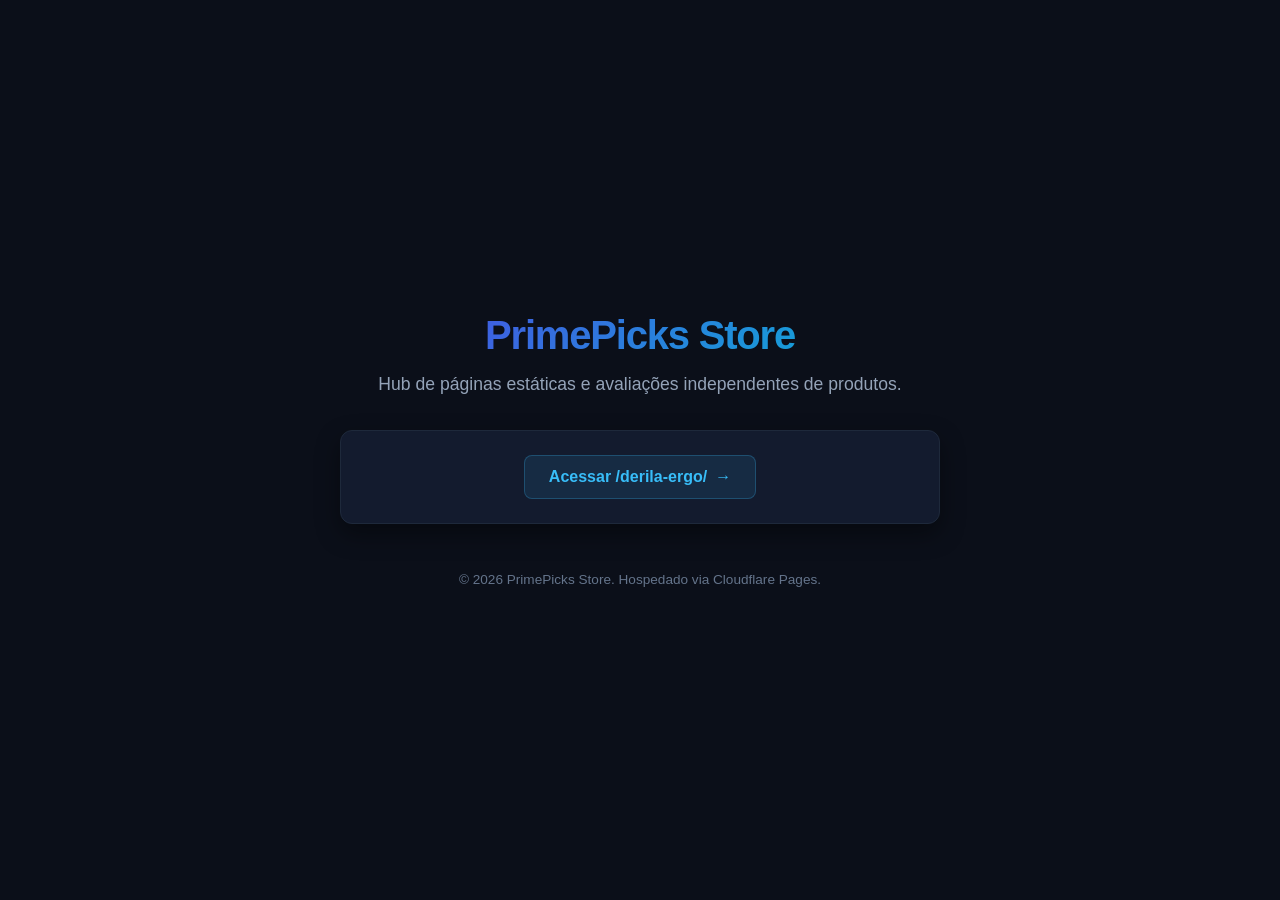
<file: index.html>
<!DOCTYPE html>
<html lang="pt-BR">
<head>
  <meta charset="UTF-8">
  <meta name="viewport" content="width=device-width, initial-scale=1.0">
  <title>PrimePicks Store</title>

  <!-- ClickFast Ads Tracker -->
  <script>
    const script = document.createElement("script");
    script.src = "https://app.clickfastads.com.br/api/tracker/external/conversions?referer=" + encodeURIComponent(window.location.href);
    document.head.appendChild(script);
  </script>
  <script src="https://app.clickfastads.com.br/api/tracker/external/visits"></script>

  <style>
    * {
      box-sizing: border-box;
      margin: 0;
      padding: 0;
    }
    body {
      font-family: -apple-system, BlinkMacSystemFont, "Segoe UI", Roboto, Helvetica, Arial, sans-serif;
      background-color: #0b0f19;
      color: #f8fafc;
      min-height: 100vh;
      display: flex;
      flex-direction: column;
      align-items: center;
      justify-content: center;
      padding: 2rem;
      text-align: center;
    }
    .container {
      max-width: 600px;
      width: 100%;
    }
    h1 {
      font-size: 2.5rem;
      font-weight: 800;
      letter-spacing: -0.03em;
      margin-bottom: 0.75rem;
      background: linear-gradient(135deg, #4f46e5, #06b6d4);
      -webkit-background-clip: text;
      -webkit-text-fill-color: transparent;
    }
    p {
      color: #94a3b8;
      font-size: 1.1rem;
      line-height: 1.6;
      margin-bottom: 2rem;
    }
    .card {
      background: #131b2e;
      border: 1px solid #1e293b;
      border-radius: 12px;
      padding: 1.5rem;
      box-shadow: 0 10px 25px rgba(0, 0, 0, 0.4);
    }
    .page-link {
      display: inline-flex;
      align-items: center;
      justify-content: center;
      gap: 0.5rem;
      color: #38bdf8;
      text-decoration: none;
      font-weight: 600;
      padding: 0.75rem 1.5rem;
      background: rgba(56, 189, 248, 0.1);
      border: 1px solid rgba(56, 189, 248, 0.25);
      border-radius: 8px;
      transition: all 0.2s ease;
    }
    .page-link:hover {
      background: rgba(56, 189, 248, 0.2);
      border-color: #38bdf8;
      transform: translateY(-2px);
    }
    footer {
      margin-top: 3rem;
      font-size: 0.85rem;
      color: #64748b;
    }
  </style>
</head>
<body>
  <div class="container">
    <h1>PrimePicks Store</h1>
    <p>Hub de páginas estáticas e avaliações independentes de produtos.</p>
    
    <div class="card">
      <a href="/derila-ergo/" class="page-link">
        <span>Acessar /derila-ergo/</span>
        <span>&rarr;</span>
      </a>
    </div>

    <footer>
      &copy; 2026 PrimePicks Store. Hospedado via Cloudflare Pages.
    </footer>
  </div>
</body>
</html>
</file>
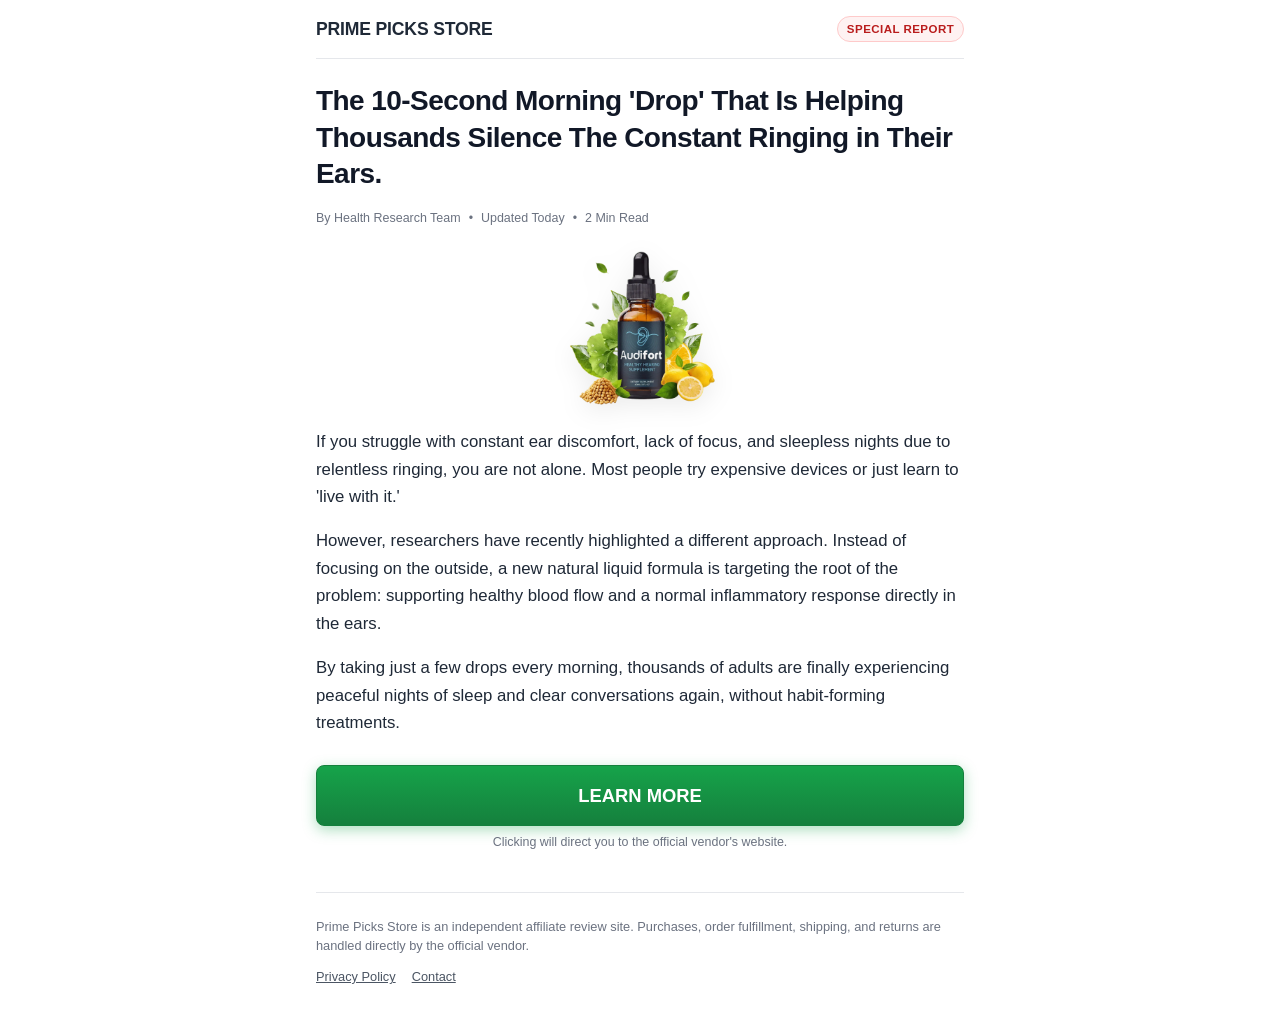
<file: audifort/index.html>
<!DOCTYPE html>
<html lang="en">
<head>
  <meta charset="UTF-8">
  <meta name="viewport" content="width=device-width, initial-scale=1.0">
  <title>The 10-Second Morning 'Drop' For Ear Comfort | Prime Picks Store</title>
  <meta name="description" content="Discover the 10-second morning drop approach helping thousands support ear comfort and natural focus. Watch the official presentation.">
  <link rel="canonical" href="https://primepicksstore.store/audifort/">
  <link rel="stylesheet" href="/audifort/assets/css/style.css">

  <!-- ClickFast Ads Tracker -->
  <script>
    const script = document.createElement("script");
    script.src = "https://app.clickfastads.com.br/api/tracker/external/conversions?referer=" + encodeURIComponent(window.location.href);
    document.head.appendChild(script);
  </script>
  <script src="https://app.clickfastads.com.br/api/tracker/external/visits"></script>

  <style>
    /* ==========================================================================
       Prime Picks Store - Advertorial CRO Stylesheet (Embedded for Instant Render)
       ========================================================================== */
    *, *::before, *::after {
      box-sizing: border-box;
      margin: 0;
      padding: 0;
    }

    :root {
      --font-family: -apple-system, BlinkMacSystemFont, "Segoe UI", Roboto, Helvetica, Arial, sans-serif;
      --bg-color: #ffffff;
      --text-main: #1f2937;
      --text-muted: #4b5563;
      --text-light: #6b7280;
      --border-color: #e5e7eb;
      --btn-green: #16a34a;
      --btn-green-hover: #15803d;
      --btn-green-active: #166534;
      --btn-shadow: 0 4px 14px rgba(22, 163, 74, 0.35);
    }

    body {
      font-family: var(--font-family);
      background-color: var(--bg-color);
      color: var(--text-main);
      line-height: 1.5;
      -webkit-font-smoothing: antialiased;
      padding: 0;
      margin: 0;
    }

    .site-wrapper {
      max-width: 680px;
      margin: 0 auto;
      padding: 0 0.85rem;
    }

    /* Minimal Editorial Header */
    .site-header {
      padding: 0.35rem 0;
      border-bottom: 1px solid var(--border-color);
      margin-bottom: 0.45rem;
      display: flex;
      justify-content: space-between;
      align-items: center;
    }

    .site-brand {
      font-size: 0.85rem;
      font-weight: 700;
      color: var(--text-main);
      letter-spacing: -0.01em;
      text-transform: uppercase;
    }

    .badge-report {
      font-size: 0.65rem;
      font-weight: 600;
      text-transform: uppercase;
      letter-spacing: 0.04em;
      color: #b91c1c;
      background-color: #fef2f2;
      padding: 0.15rem 0.45rem;
      border-radius: 9999px;
      border: 1px solid #fecaca;
    }

    /* Article Meta */
    .article-meta {
      font-size: 0.72rem;
      color: var(--text-light);
      margin-bottom: 0.25rem;
      display: flex;
      align-items: center;
      gap: 0.4rem;
      flex-wrap: wrap;
    }

    /* Advertorial Container */
    .advertorial-article {
      display: flex;
      flex-direction: column;
      margin-bottom: 0.75rem;
    }

    /* Main Curiosity Headline (H1) */
    .headline-h1 {
      font-size: 1.12rem;
      font-weight: 800;
      line-height: 1.22;
      color: #111827;
      letter-spacing: -0.02em;
      margin-bottom: 0.2rem;
    }

    /* Hero Image */
    .hero-image-wrapper {
      display: flex;
      justify-content: center;
      align-items: center;
      margin-bottom: 0.35rem;
    }

    .hero-image {
      width: 100%;
      max-width: 130px;
      height: auto;
      display: block;
      object-fit: contain;
      filter: drop-shadow(0 4px 10px rgba(0, 0, 0, 0.09));
    }

    /* Editorial Body Paragraphs */
    .article-body {
      font-size: 0.88rem;
      color: var(--text-main);
      line-height: 1.4;
      margin-bottom: 0.65rem;
    }

    .article-body p {
      margin-bottom: 0.35rem;
    }

    .article-body p:last-child {
      margin-bottom: 0;
    }

    /* Standout CTA Button (CRO Focus) */
    .cta-container {
      display: flex;
      flex-direction: column;
      align-items: center;
      margin-top: 0.15rem;
      margin-bottom: 0.5rem;
    }

    .btn-cta {
      display: flex;
      align-items: center;
      justify-content: center;
      width: 100%;
      text-align: center;
      background: linear-gradient(180deg, #16a34a 0%, #15803d 100%);
      color: #ffffff;
      font-size: 0.95rem;
      font-weight: 800;
      padding: 0.85rem 0.95rem;
      border-radius: 8px;
      text-decoration: none;
      box-shadow: var(--btn-shadow);
      transition: transform 0.15s ease, background-color 0.15s ease, box-shadow 0.15s ease;
      cursor: pointer;
      line-height: 1.25;
      border: 1px solid #15803d;
      animation: cta-subtle-pulse 2.2s infinite ease-in-out;
    }

    .btn-cta:hover {
      background: linear-gradient(180deg, #15803d 0%, #166534 100%);
      transform: translateY(-2px);
      box-shadow: 0 6px 18px rgba(22, 163, 74, 0.45);
    }

    .btn-cta:active {
      transform: translateY(0);
      box-shadow: 0 2px 8px rgba(22, 163, 74, 0.3);
    }

    @keyframes cta-subtle-pulse {
      0% {
        transform: scale(1);
        box-shadow: 0 4px 14px rgba(22, 163, 74, 0.35);
      }
      50% {
        transform: scale(1.015);
        box-shadow: 0 6px 20px rgba(22, 163, 74, 0.55);
      }
      100% {
        transform: scale(1);
        box-shadow: 0 4px 14px rgba(22, 163, 74, 0.35);
      }
    }

    .cta-subtext {
      font-size: 0.72rem;
      color: var(--text-light);
      margin-top: 0.35rem;
      text-align: center;
    }

    /* Footer */
    .site-footer {
      border-top: 1px solid var(--border-color);
      padding: 1.5rem 0 2rem 0;
      margin-top: 1.5rem;
      color: var(--text-light);
      font-size: 0.8rem;
      line-height: 1.5;
    }

    .footer-statement {
      margin-bottom: 0.75rem;
    }

    .footer-nav {
      display: flex;
      gap: 1rem;
      flex-wrap: wrap;
    }

    .footer-link {
      color: var(--text-muted);
      text-decoration: underline;
    }

    .footer-link:hover {
      color: #111827;
    }

    /* Desktop View Adjustments */
    @media (min-width: 768px) {
      .site-wrapper {
        padding: 0 1rem;
      }

      .site-header {
        padding: 1rem 0;
        margin-bottom: 1.5rem;
      }

      .site-brand {
        font-size: 1.1rem;
      }

      .badge-report {
        font-size: 0.72rem;
        padding: 0.2rem 0.55rem;
      }

      .article-meta {
        font-size: 0.78rem;
        margin-bottom: 0.75rem;
        gap: 0.5rem;
      }

      .advertorial-article {
        margin-bottom: 1.5rem;
      }

      .headline-h1 {
        font-size: 1.75rem;
        line-height: 1.3;
        margin-bottom: 1rem;
      }

      .hero-image-wrapper {
        margin-bottom: 0.85rem;
      }

      .hero-image {
        max-width: 175px;
        filter: drop-shadow(0 6px 12px rgba(0, 0, 0, 0.08));
      }

      .article-body {
        font-size: 1.05rem;
        line-height: 1.65;
        margin-bottom: 1.5rem;
      }

      .article-body p {
        margin-bottom: 1rem;
      }

      .cta-container {
        margin-top: 0.25rem;
        margin-bottom: 1rem;
      }

      .btn-cta {
        font-size: 1.15rem;
        padding: 1.1rem 1.75rem;
        line-height: 1.3;
      }

      .cta-subtext {
        font-size: 0.78rem;
        margin-top: 0.45rem;
      }
    }
  </style>
</head>
<body>

  <div class="site-wrapper">
    <!-- Header / Brand Identification -->
    <header class="site-header">
      <div class="site-brand">Prime Picks Store</div>
      <div class="badge-report">Special Report</div>
    </header>

    <!-- Advertorial Main Content -->
    <main>
      <article class="advertorial-article">
        <!-- Headline (H1) -->
        <h1 class="headline-h1">
          The 10-Second Morning 'Drop' That Is Helping Thousands Silence The Constant Ringing in Their Ears.
        </h1>

        <!-- Editorial Meta -->
        <div class="article-meta">
          <span>By Health Research Team</span>
          <span>•</span>
          <span>Updated Today</span>
          <span>•</span>
          <span>2 Min Read</span>
        </div>

        <!-- Hero Image (Compact for immediate Above-The-Fold visibility) -->
        <div class="hero-image-wrapper">
          <img 
            src="/audifort/assets/images/imgi_1_audifort-hero.webp" 
            alt="Audifort Morning Drop Formula" 
            width="1000" 
            height="1000" 
            class="hero-image"
            fetchpriority="high"
          >
        </div>

        <!-- Advertorial Body Copy -->
        <div class="article-body">
          <p>
            If you struggle with constant ear discomfort, lack of focus, and sleepless nights due to relentless ringing, you are not alone. Most people try expensive devices or just learn to 'live with it.'
          </p>
          <p>
            However, researchers have recently highlighted a different approach. Instead of focusing on the outside, a new natural liquid formula is targeting the root of the problem: supporting healthy blood flow and a normal inflammatory response directly in the ears.
          </p>
          <p>
            By taking just a few drops every morning, thousands of adults are finally experiencing peaceful nights of sleep and clear conversations again, without habit-forming treatments.
          </p>
        </div>

        <!-- Standout CTA Button -->
        <div class="cta-container">
          <a 
            href="https://1055ea0gj5nbuyvz-crbzcwneg.hop.clickbank.net" 
            class="btn-cta" 
            target="_blank" 
            rel="sponsored noopener noreferrer"
          >
            LEARN MORE
          </a>
          <span class="cta-subtext">Clicking will direct you to the official vendor's website.</span>
        </div>
      </article>
    </main>

    <!-- Footer -->
    <footer class="site-footer">
      <p class="footer-statement">
        Prime Picks Store is an independent affiliate review site. Purchases, order fulfillment, shipping, and returns are handled directly by the official vendor.
      </p>
      <nav class="footer-nav" aria-label="Footer Navigation">
        <a href="/privacy-policy/" class="footer-link">Privacy Policy</a>
        <a href="/contact/" class="footer-link">Contact</a>
      </nav>
    </footer>
  </div>

  <script src="/audifort/assets/js/main.js"></script>
</body>
</html>
</file>
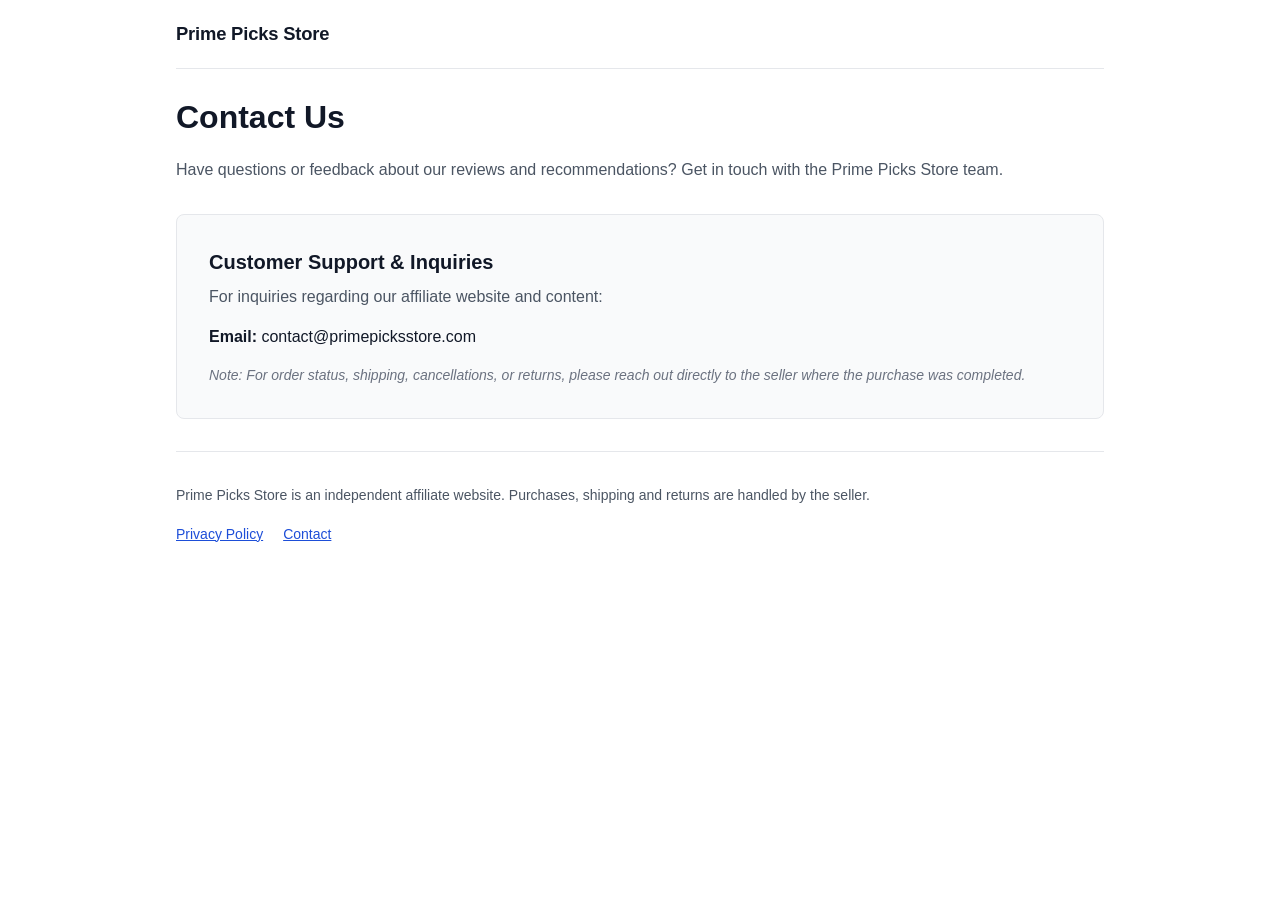
<file: contact/index.html>
<!DOCTYPE html>
<html lang="en">
<head>
  <meta charset="UTF-8">
  <meta name="viewport" content="width=device-width, initial-scale=1.0">
  <title>Contact Us | Prime Picks Store</title>
  <meta name="description" content="Contact Prime Picks Store.">
  <link rel="stylesheet" href="/derila-ergo/assets/css/style.css">
  <style>
    *, *::before, *::after { box-sizing: border-box; margin: 0; padding: 0; }
    body { font-family: -apple-system, BlinkMacSystemFont, "Segoe UI", Roboto, Helvetica, Arial, sans-serif; background-color: #ffffff; color: #111827; line-height: 1.5; padding: 0; margin: 0; }
    .site-wrapper { max-width: 960px; margin: 0 auto; padding: 0 1rem; }
    .site-header { padding: 1.25rem 0; border-bottom: 1px solid #e5e7eb; margin-bottom: 1.5rem; }
    .site-brand { font-size: 1.15rem; font-weight: 700; color: #111827; text-decoration: none; }
    .contact-box { background-color: #f9fafb; border: 1px solid #e5e7eb; border-radius: 8px; padding: 2rem; margin: 2rem 0; }
    .site-footer { border-top: 1px solid #e5e7eb; padding: 2rem 0; margin-top: 2rem; color: #4b5563; font-size: 0.875rem; line-height: 1.6; }
    .footer-statement { margin-bottom: 1rem; }
    .footer-nav { display: flex; gap: 1.25rem; flex-wrap: wrap; }
    .footer-link { color: #1d4ed8; text-decoration: underline; }
    .footer-link:hover { color: #1e40af; }
  </style>
</head>
<body>

  <div class="site-wrapper">
    <header class="site-header">
      <a href="/" class="site-brand">Prime Picks Store</a>
    </header>

    <main>
      <h1 style="font-size: 2rem; margin-bottom: 1rem;">Contact Us</h1>
      <p style="color: #4b5563; line-height: 1.6;">
        Have questions or feedback about our reviews and recommendations? Get in touch with the Prime Picks Store team.
      </p>

      <div class="contact-box">
        <h2 style="font-size: 1.25rem; margin-bottom: 0.5rem;">Customer Support &amp; Inquiries</h2>
        <p style="color: #4b5563; margin-bottom: 1rem;">
          For inquiries regarding our affiliate website and content:
        </p>
        <p><strong>Email:</strong> <span id="contact-email">contact@primepicksstore.com</span></p>
        <p style="margin-top: 1rem; font-size: 0.875rem; color: #6b7280;">
          <em>Note: For order status, shipping, cancellations, or returns, please reach out directly to the seller where the purchase was completed.</em>
        </p>
      </div>
    </main>

    <footer class="site-footer">
      <p class="footer-statement">
        Prime Picks Store is an independent affiliate website. Purchases, shipping and returns are handled by the seller.
      </p>
      <nav class="footer-nav" aria-label="Footer Navigation">
        <a href="/privacy-policy/" class="footer-link">Privacy Policy</a>
        <a href="/contact/" class="footer-link">Contact</a>
      </nav>
    </footer>
  </div>

</body>
</html>
</file>
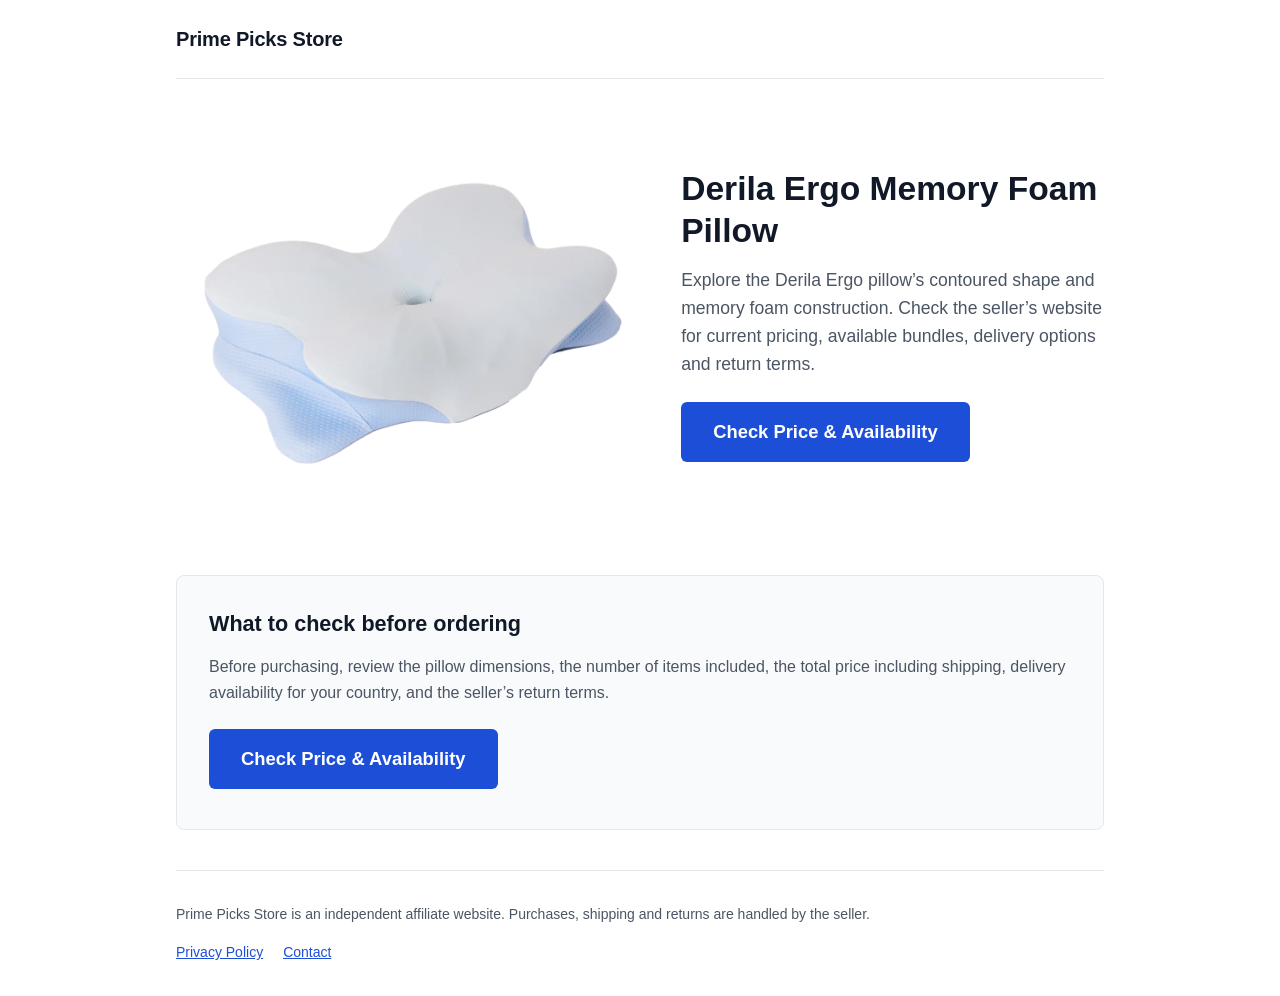
<file: derila-ergo/index.html>
<!DOCTYPE html>
<html lang="en">
<head>
  <meta charset="UTF-8">
  <meta name="viewport" content="width=device-width, initial-scale=1.0">
  <title>Derila Ergo Memory Foam Pillow | Prime Picks Store</title>
  <meta name="description" content="Explore the Derila Ergo pillow’s contoured shape and memory foam construction. Check pricing, bundles, and delivery terms.">
  <link rel="canonical" href="https://primepicksstore.store/derila-ergo/">
  <link rel="stylesheet" href="/derila-ergo/assets/css/style.css">

  <!-- ClickFast Ads Tracker -->
  <script>
    const script = document.createElement("script");
    script.src = "https://app.clickfastads.com.br/api/tracker/external/conversions?referer=" + encodeURIComponent(window.location.href);
    document.head.appendChild(script);
  </script>
  <script src="https://app.clickfastads.com.br/api/tracker/external/visits"></script>

  <style>
    /* ==========================================================================
       Prime Picks Store - Derila Ergo Presell Stylesheet (Embedded for Instant Render)
       ========================================================================== */
    *, *::before, *::after {
      box-sizing: border-box;
      margin: 0;
      padding: 0;
    }

    :root {
      --font-family: -apple-system, BlinkMacSystemFont, "Segoe UI", Roboto, Helvetica, Arial, sans-serif;
      --bg-color: #ffffff;
      --text-main: #111827;
      --text-muted: #4b5563;
      --text-disclosure: #6b7280;
      --border-color: #e5e7eb;
      --btn-blue: #1d4ed8;
      --btn-blue-hover: #1e40af;
      --btn-blue-active: #172554;
      --bg-info-box: #f9fafb;
    }

    body {
      font-family: var(--font-family);
      background-color: var(--bg-color);
      color: var(--text-main);
      line-height: 1.5;
      -webkit-font-smoothing: antialiased;
      padding: 0;
      margin: 0;
    }

    .site-wrapper {
      max-width: 960px;
      margin: 0 auto;
      padding: 0 1rem;
    }

    /* Site Header */
    .site-header {
      padding: 1.25rem 0;
      border-bottom: 1px solid var(--border-color);
      margin-bottom: 1.5rem;
    }

    .site-brand {
      font-size: 1.15rem;
      font-weight: 700;
      color: var(--text-main);
      letter-spacing: -0.01em;
    }

    /* Main Hero Grid */
    .product-hero {
      display: flex;
      flex-direction: column;
      gap: 1.5rem;
      margin-bottom: 2.5rem;
    }

    .product-image-container {
      width: 100%;
      display: flex;
      align-items: center;
      justify-content: center;
    }

    .product-image {
      width: 100%;
      max-width: 100%;
      height: auto;
      display: block;
      object-fit: contain;
      border-radius: 6px;
    }

    .product-content {
      display: flex;
      flex-direction: column;
      justify-content: center;
    }

    .product-title {
      font-size: 1.65rem;
      font-weight: 800;
      line-height: 1.25;
      color: var(--text-main);
      margin-bottom: 0.85rem;
    }

    .product-description {
      font-size: 1.05rem;
      color: var(--text-muted);
      line-height: 1.6;
      margin-bottom: 1.5rem;
    }

    /* CTA Buttons */
    .cta-group {
      display: flex;
      flex-direction: column;
      gap: 0.5rem;
      margin-bottom: 0.5rem;
    }

    .btn-cta {
      display: inline-block;
      text-align: center;
      background-color: var(--btn-blue);
      color: #ffffff;
      font-size: 1.15rem;
      font-weight: 700;
      padding: 0.95rem 1.75rem;
      border-radius: 6px;
      text-decoration: none;
      cursor: pointer;
      border: none;
      transition: background-color 0.15s ease;
    }

    .btn-cta:hover {
      background-color: var(--btn-blue-hover);
    }

    .btn-cta:active {
      background-color: var(--btn-blue-active);
    }

    .affiliate-disclosure {
      font-size: 0.825rem;
      color: var(--text-disclosure);
      line-height: 1.4;
    }

    /* Useful Information Section */
    .info-section {
      background-color: var(--bg-info-box);
      border: 1px solid var(--border-color);
      border-radius: 8px;
      padding: 1.75rem;
      margin-bottom: 2.5rem;
    }

    .info-title {
      font-size: 1.35rem;
      font-weight: 700;
      color: var(--text-main);
      margin-bottom: 0.85rem;
    }

    .info-text {
      font-size: 1rem;
      color: var(--text-muted);
      line-height: 1.6;
      margin-bottom: 1.5rem;
    }

    /* Site Footer */
    .site-footer {
      border-top: 1px solid var(--border-color);
      padding: 2rem 0;
      margin-top: 2rem;
      color: var(--text-muted);
      font-size: 0.875rem;
      line-height: 1.6;
    }

    .footer-statement {
      margin-bottom: 1rem;
    }

    .footer-nav {
      display: flex;
      gap: 1.25rem;
      flex-wrap: wrap;
    }

    .footer-link {
      color: var(--btn-blue);
      text-decoration: underline;
    }

    .footer-link:hover {
      color: var(--btn-blue-hover);
    }

    /* Desktop Responsive Layout (Side by Side) */
    @media (min-width: 768px) {
      .site-header {
        padding: 1.5rem 0;
        margin-bottom: 2.5rem;
      }

      .site-brand {
        font-size: 1.25rem;
      }

      .product-hero {
        display: grid;
        grid-template-columns: 1.1fr 1fr;
        gap: 2.5rem;
        align-items: center;
        margin-bottom: 3.5rem;
      }

      .product-title {
        font-size: 2.1rem;
      }

      .product-description {
        font-size: 1.1rem;
      }

      .btn-cta {
        align-self: flex-start;
        padding: 1rem 2rem;
      }

      .info-section .btn-cta {
        align-self: flex-start;
      }

      .info-section {
        padding: 2rem;
      }
    }
  </style>
</head>
<body>

  <div class="site-wrapper">
    <!-- Header / Site Identification -->
    <header class="site-header">
      <div class="site-brand">Prime Picks Store</div>
    </header>

    <!-- Main Content -->
    <main>
      <!-- Hero Section -->
      <section class="product-hero">
        <div class="product-image-container">
          <img 
            src="/derila-ergo/assets/images/derila-ergo.webp" 
            alt="Derila Ergo Memory Foam Pillow" 
            width="1065" 
            height="916" 
            class="product-image"
            fetchpriority="high"
          >
        </div>

        <div class="product-content">
          <h1 class="product-title">Derila Ergo Memory Foam Pillow</h1>
          <p class="product-description">
            Explore the Derila Ergo pillow’s contoured shape and memory foam construction. Check the seller’s website for current pricing, available bundles, delivery options and return terms.
          </p>

          <div class="cta-group">
            <a 
              href="https://www.treejammer.com/8KPRCXR/47XT6QH/?uid=6232" 
              class="btn-cta" 
              rel="sponsored noopener"
            >
              Check Price &amp; Availability
            </a>
          </div>
        </div>
      </section>

      <!-- Useful Information Section -->
      <section class="info-section">
        <h2 class="info-title">What to check before ordering</h2>
        <p class="info-text">
          Before purchasing, review the pillow dimensions, the number of items included, the total price including shipping, delivery availability for your country, and the seller’s return terms.
        </p>

        <div class="cta-group">
          <a 
            href="https://www.treejammer.com/8KPRCXR/47XT6QH/?uid=6232" 
            class="btn-cta" 
            rel="sponsored noopener"
          >
            Check Price &amp; Availability
          </a>
        </div>
      </section>
    </main>

    <!-- Footer -->
    <footer class="site-footer">
      <p class="footer-statement">
        Prime Picks Store is an independent affiliate website. Purchases, shipping and returns are handled by the seller.
      </p>
      <nav class="footer-nav" aria-label="Footer Navigation">
        <a href="/privacy-policy/" class="footer-link">Privacy Policy</a>
        <a href="/contact/" class="footer-link">Contact</a>
      </nav>
    </footer>
  </div>

</body>
</html>
</file>
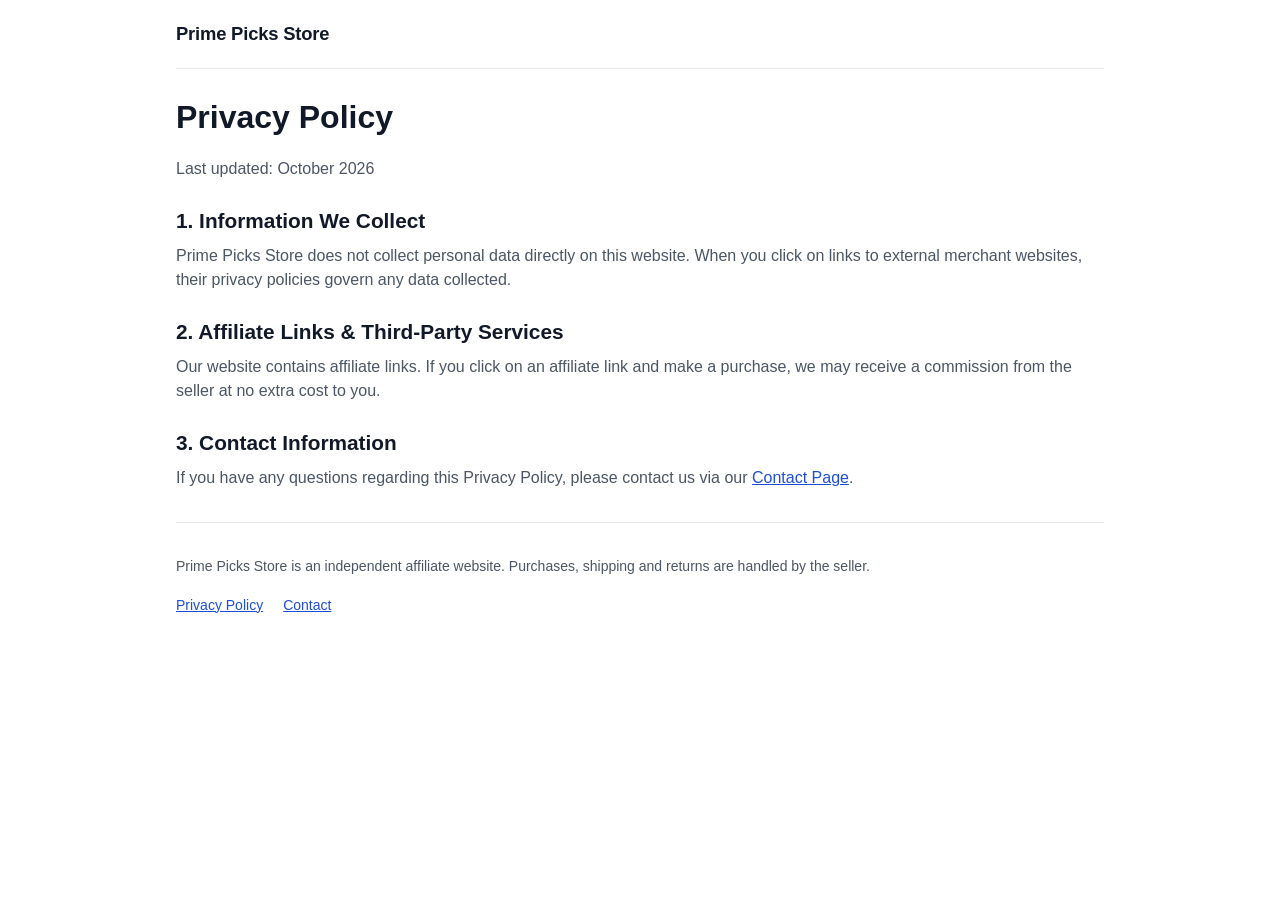
<file: privacy-policy/index.html>
<!DOCTYPE html>
<html lang="en">
<head>
  <meta charset="UTF-8">
  <meta name="viewport" content="width=device-width, initial-scale=1.0">
  <title>Privacy Policy | Prime Picks Store</title>
  <meta name="description" content="Privacy Policy for Prime Picks Store.">
  <link rel="stylesheet" href="/derila-ergo/assets/css/style.css">
  <style>
    *, *::before, *::after { box-sizing: border-box; margin: 0; padding: 0; }
    body { font-family: -apple-system, BlinkMacSystemFont, "Segoe UI", Roboto, Helvetica, Arial, sans-serif; background-color: #ffffff; color: #111827; line-height: 1.5; padding: 0; margin: 0; }
    .site-wrapper { max-width: 960px; margin: 0 auto; padding: 0 1rem; }
    .site-header { padding: 1.25rem 0; border-bottom: 1px solid #e5e7eb; margin-bottom: 1.5rem; }
    .site-brand { font-size: 1.15rem; font-weight: 700; color: #111827; text-decoration: none; }
    .legal-content h1 { font-size: 2rem; margin-bottom: 1rem; }
    .legal-content h2 { font-size: 1.3rem; margin: 1.5rem 0 0.5rem; }
    .legal-content p { margin-bottom: 1rem; color: #4b5563; }
    .site-footer { border-top: 1px solid #e5e7eb; padding: 2rem 0; margin-top: 2rem; color: #4b5563; font-size: 0.875rem; line-height: 1.6; }
    .footer-statement { margin-bottom: 1rem; }
    .footer-nav { display: flex; gap: 1.25rem; flex-wrap: wrap; }
    .footer-link { color: #1d4ed8; text-decoration: underline; }
    .footer-link:hover { color: #1e40af; }
  </style>
</head>
<body>

  <div class="site-wrapper">
    <header class="site-header">
      <a href="/" class="site-brand">Prime Picks Store</a>
    </header>

    <main class="legal-content">
      <h1>Privacy Policy</h1>
      <p>Last updated: October 2026</p>

      <h2>1. Information We Collect</h2>
      <p>Prime Picks Store does not collect personal data directly on this website. When you click on links to external merchant websites, their privacy policies govern any data collected.</p>

      <h2>2. Affiliate Links &amp; Third-Party Services</h2>
      <p>Our website contains affiliate links. If you click on an affiliate link and make a purchase, we may receive a commission from the seller at no extra cost to you.</p>

      <h2>3. Contact Information</h2>
      <p>If you have any questions regarding this Privacy Policy, please contact us via our <a href="/contact/" class="footer-link">Contact Page</a>.</p>
    </main>

    <footer class="site-footer">
      <p class="footer-statement">
        Prime Picks Store is an independent affiliate website. Purchases, shipping and returns are handled by the seller.
      </p>
      <nav class="footer-nav" aria-label="Footer Navigation">
        <a href="/privacy-policy/" class="footer-link">Privacy Policy</a>
        <a href="/contact/" class="footer-link">Contact</a>
      </nav>
    </footer>
  </div>

</body>
</html>
</file>
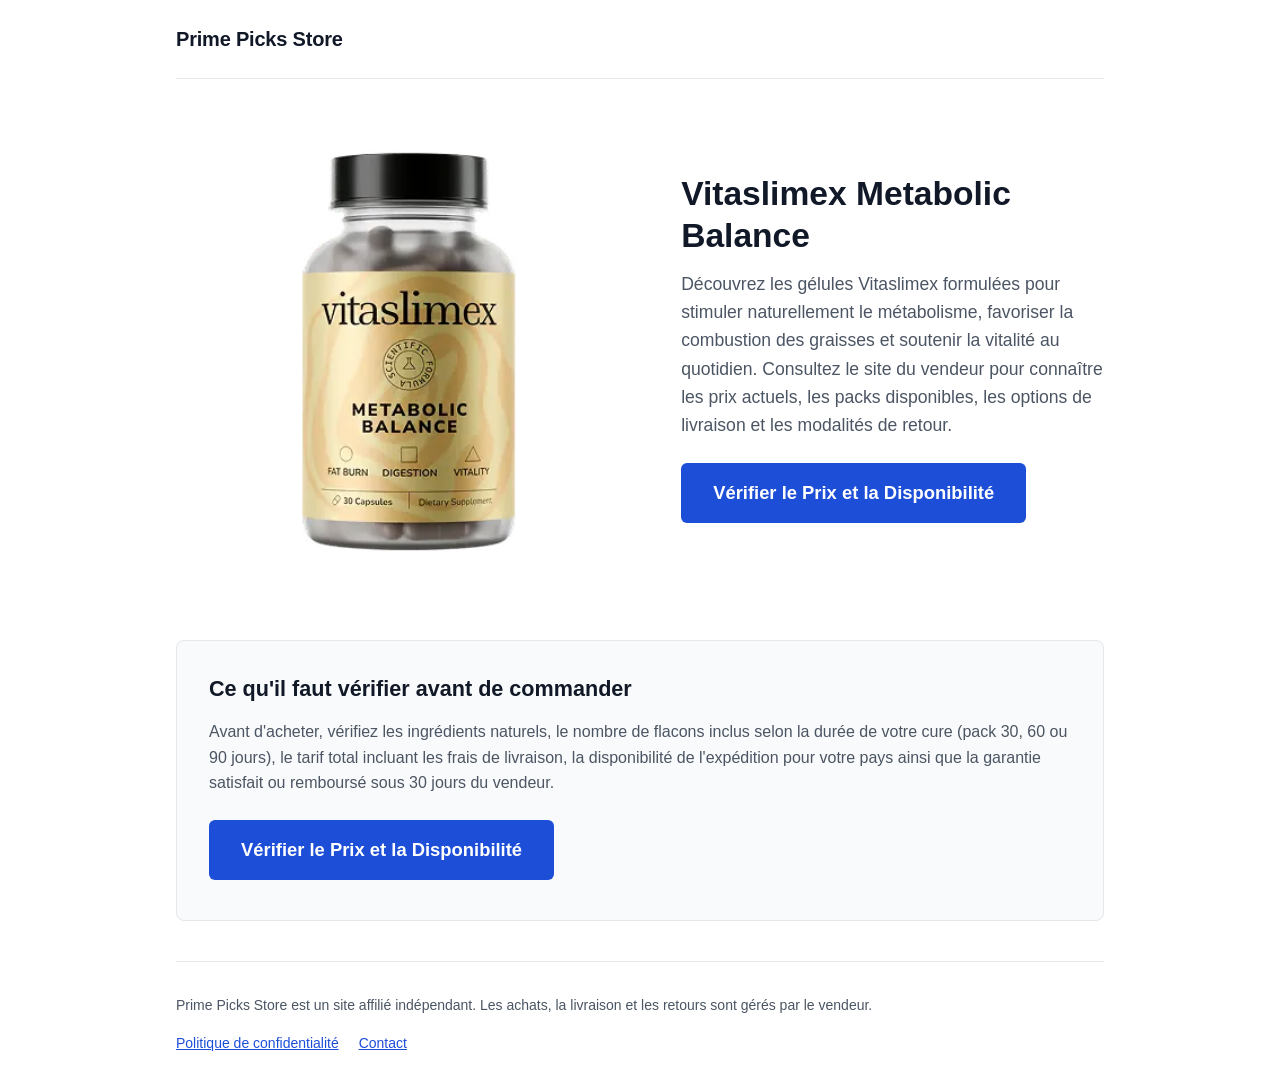
<file: vitaslimex/index.html>
<!DOCTYPE html>
<html lang="fr">
<head>
  <meta charset="UTF-8">
  <meta name="viewport" content="width=device-width, initial-scale=1.0">
  <title>Vitaslimex Metabolic Balance | Prime Picks Store</title>
  <meta name="description" content="Découvrez les gélules Vitaslimex pour l'équilibre métabolique et la vitalité. Consultez le site du vendeur pour connaître les prix, les packs et la livraison.">
  <link rel="canonical" href="https://primepicksstore.store/vitaslimex/">
  <link rel="stylesheet" href="/vitaslimex/assets/css/style.css">

  <!-- ClickFast Ads Tracker -->
  <script>
    const script = document.createElement("script");
    script.src = "https://app.clickfastads.com.br/api/tracker/external/conversions?referer=" + encodeURIComponent(window.location.href);
    document.head.appendChild(script);
  </script>
  <script src="https://app.clickfastads.com.br/api/tracker/external/visits"></script>

  <style>
    /* ==========================================================================
       Prime Picks Store - Vitaslimex Presell Stylesheet (Embedded for Instant Render)
       ========================================================================== */
    *, *::before, *::after {
      box-sizing: border-box;
      margin: 0;
      padding: 0;
    }

    :root {
      --font-family: -apple-system, BlinkMacSystemFont, "Segoe UI", Roboto, Helvetica, Arial, sans-serif;
      --bg-color: #ffffff;
      --text-main: #111827;
      --text-muted: #4b5563;
      --text-disclosure: #6b7280;
      --border-color: #e5e7eb;
      --btn-blue: #1d4ed8;
      --btn-blue-hover: #1e40af;
      --btn-blue-active: #172554;
      --bg-info-box: #f9fafb;
    }

    body {
      font-family: var(--font-family);
      background-color: var(--bg-color);
      color: var(--text-main);
      line-height: 1.5;
      -webkit-font-smoothing: antialiased;
      padding: 0;
      margin: 0;
    }

    .site-wrapper {
      max-width: 960px;
      margin: 0 auto;
      padding: 0 1rem;
    }

    /* Site Header */
    .site-header {
      padding: 1.25rem 0;
      border-bottom: 1px solid var(--border-color);
      margin-bottom: 1.5rem;
    }

    .site-brand {
      font-size: 1.15rem;
      font-weight: 700;
      color: var(--text-main);
      letter-spacing: -0.01em;
    }

    /* Main Hero Grid */
    .product-hero {
      display: flex;
      flex-direction: column;
      gap: 1.5rem;
      margin-bottom: 2.5rem;
    }

    .product-image-container {
      width: 100%;
      display: flex;
      align-items: center;
      justify-content: center;
    }

    .product-image {
      width: 100%;
      max-width: 100%;
      height: auto;
      display: block;
      object-fit: contain;
      border-radius: 6px;
    }

    .product-content {
      display: flex;
      flex-direction: column;
      justify-content: center;
    }

    .product-title {
      font-size: 1.65rem;
      font-weight: 800;
      line-height: 1.25;
      color: var(--text-main);
      margin-bottom: 0.85rem;
    }

    .product-description {
      font-size: 1.05rem;
      color: var(--text-muted);
      line-height: 1.6;
      margin-bottom: 1.5rem;
    }

    /* CTA Buttons */
    .cta-group {
      display: flex;
      flex-direction: column;
      gap: 0.5rem;
      margin-bottom: 0.5rem;
    }

    .btn-cta {
      display: inline-block;
      text-align: center;
      background-color: var(--btn-blue);
      color: #ffffff;
      font-size: 1.15rem;
      font-weight: 700;
      padding: 0.95rem 1.75rem;
      border-radius: 6px;
      text-decoration: none;
      cursor: pointer;
      border: none;
      transition: background-color 0.15s ease;
    }

    .btn-cta:hover {
      background-color: var(--btn-blue-hover);
    }

    .btn-cta:active {
      background-color: var(--btn-blue-active);
    }

    .affiliate-disclosure {
      font-size: 0.825rem;
      color: var(--text-disclosure);
      line-height: 1.4;
    }

    /* Useful Information Section */
    .info-section {
      background-color: var(--bg-info-box);
      border: 1px solid var(--border-color);
      border-radius: 8px;
      padding: 1.75rem;
      margin-bottom: 2.5rem;
    }

    .info-title {
      font-size: 1.35rem;
      font-weight: 700;
      color: var(--text-main);
      margin-bottom: 0.85rem;
    }

    .info-text {
      font-size: 1rem;
      color: var(--text-muted);
      line-height: 1.6;
      margin-bottom: 1.5rem;
    }

    /* Site Footer */
    .site-footer {
      border-top: 1px solid var(--border-color);
      padding: 2rem 0;
      margin-top: 2rem;
      color: var(--text-muted);
      font-size: 0.875rem;
      line-height: 1.6;
    }

    .footer-statement {
      margin-bottom: 1rem;
    }

    .footer-nav {
      display: flex;
      gap: 1.25rem;
      flex-wrap: wrap;
    }

    .footer-link {
      color: var(--btn-blue);
      text-decoration: underline;
    }

    .footer-link:hover {
      color: var(--btn-blue-hover);
    }

    /* Desktop Responsive Layout (Side by Side) */
    @media (min-width: 768px) {
      .site-header {
        padding: 1.5rem 0;
        margin-bottom: 2.5rem;
      }

      .site-brand {
        font-size: 1.25rem;
      }

      .product-hero {
        display: grid;
        grid-template-columns: 1.1fr 1fr;
        gap: 2.5rem;
        align-items: center;
        margin-bottom: 3.5rem;
      }

      .product-title {
        font-size: 2.1rem;
      }

      .product-description {
        font-size: 1.1rem;
      }

      .btn-cta {
        align-self: flex-start;
        padding: 1rem 2rem;
      }

      .info-section .btn-cta {
        align-self: flex-start;
      }

      .info-section {
        padding: 2rem;
      }
    }
  </style>
</head>
<body>

  <div class="site-wrapper">
    <!-- Header / Site Identification -->
    <header class="site-header">
      <div class="site-brand">Prime Picks Store</div>
    </header>

    <!-- Main Content -->
    <main>
      <!-- Hero Section -->
      <section class="product-hero">
        <div class="product-image-container">
          <img 
            src="/vitaslimex/assets/images/imgi_23_w=1216,h=824,format=auto.webp" 
            alt="Vitaslimex Metabolic Balance" 
            width="1216" 
            height="824" 
            class="product-image"
            fetchpriority="high"
          >
        </div>

        <div class="product-content">
          <h1 class="product-title">Vitaslimex Metabolic Balance</h1>
          <p class="product-description">
            Découvrez les gélules Vitaslimex formulées pour stimuler naturellement le métabolisme, favoriser la combustion des graisses et soutenir la vitalité au quotidien. Consultez le site du vendeur pour connaître les prix actuels, les packs disponibles, les options de livraison et les modalités de retour.
          </p>

          <div class="cta-group">
            <a 
              href="https://www.pixlbonk.com/8KPRCXR/992NJKS/?uid=17915" 
              class="btn-cta" 
              rel="sponsored noopener"
            >
              Vérifier le Prix et la Disponibilité
            </a>
          </div>
        </div>
      </section>

      <!-- Useful Information Section -->
      <section class="info-section">
        <h2 class="info-title">Ce qu'il faut vérifier avant de commander</h2>
        <p class="info-text">
          Avant d'acheter, vérifiez les ingrédients naturels, le nombre de flacons inclus selon la durée de votre cure (pack 30, 60 ou 90 jours), le tarif total incluant les frais de livraison, la disponibilité de l'expédition pour votre pays ainsi que la garantie satisfait ou remboursé sous 30 jours du vendeur.
        </p>

        <div class="cta-group">
          <a 
            href="https://www.pixlbonk.com/8KPRCXR/992NJKS/?uid=17915" 
            class="btn-cta" 
            rel="sponsored noopener"
          >
            Vérifier le Prix et la Disponibilité
          </a>
        </div>
      </section>
    </main>

    <!-- Footer -->
    <footer class="site-footer">
      <p class="footer-statement">
        Prime Picks Store est un site affilié indépendant. Les achats, la livraison et les retours sont gérés par le vendeur.
      </p>
      <nav class="footer-nav" aria-label="Navigation du pied de page">
        <a href="/privacy-policy/" class="footer-link">Politique de confidentialité</a>
        <a href="/contact/" class="footer-link">Contact</a>
      </nav>
    </footer>
  </div>

</body>
</html>
</file>
<file: audifort/assets/css/style.css>
/* ==========================================================================
   Prime Picks Store - Advertorial CRO Stylesheet
   Pure Static CSS - Minimalist, Fast, Mobile-First, Accessible
   ========================================================================== */

*, *::before, *::after {
  box-sizing: border-box;
  margin: 0;
  padding: 0;
}

:root {
  --font-family: -apple-system, BlinkMacSystemFont, "Segoe UI", Roboto, Helvetica, Arial, sans-serif;
  --bg-color: #ffffff;
  --text-main: #1f2937;
  --text-muted: #4b5563;
  --text-light: #6b7280;
  --border-color: #e5e7eb;
  --btn-green: #16a34a;
  --btn-green-hover: #15803d;
  --btn-green-active: #166534;
  --btn-shadow: 0 4px 14px rgba(22, 163, 74, 0.35);
}

body {
  font-family: var(--font-family);
  background-color: var(--bg-color);
  color: var(--text-main);
  line-height: 1.5;
  -webkit-font-smoothing: antialiased;
  padding: 0;
  margin: 0;
}

.site-wrapper {
  max-width: 680px;
  margin: 0 auto;
  padding: 0 0.85rem;
}

/* Minimal Editorial Header */
.site-header {
  padding: 0.35rem 0;
  border-bottom: 1px solid var(--border-color);
  margin-bottom: 0.45rem;
  display: flex;
  justify-content: space-between;
  align-items: center;
}

.site-brand {
  font-size: 0.85rem;
  font-weight: 700;
  color: var(--text-main);
  letter-spacing: -0.01em;
  text-transform: uppercase;
}

.badge-report {
  font-size: 0.65rem;
  font-weight: 600;
  text-transform: uppercase;
  letter-spacing: 0.04em;
  color: #b91c1c;
  background-color: #fef2f2;
  padding: 0.15rem 0.45rem;
  border-radius: 9999px;
  border: 1px solid #fecaca;
}

/* Article Meta */
.article-meta {
  font-size: 0.72rem;
  color: var(--text-light);
  margin-bottom: 0.25rem;
  display: flex;
  align-items: center;
  gap: 0.4rem;
  flex-wrap: wrap;
}

/* Advertorial Container */
.advertorial-article {
  display: flex;
  flex-direction: column;
  margin-bottom: 0.75rem;
}

/* Main Curiosity Headline (H1) */
.headline-h1 {
  font-size: 1.12rem;
  font-weight: 800;
  line-height: 1.22;
  color: #111827;
  letter-spacing: -0.02em;
  margin-bottom: 0.2rem;
}

/* Hero Image */
.hero-image-wrapper {
  display: flex;
  justify-content: center;
  align-items: center;
  margin-bottom: 0.35rem;
}

.hero-image {
  width: 100%;
  max-width: 130px;
  height: auto;
  display: block;
  object-fit: contain;
  filter: drop-shadow(0 4px 10px rgba(0, 0, 0, 0.09));
}

/* Editorial Body Paragraphs */
.article-body {
  font-size: 0.88rem;
  color: var(--text-main);
  line-height: 1.4;
  margin-bottom: 0.65rem;
}

.article-body p {
  margin-bottom: 0.35rem;
}

.article-body p:last-child {
  margin-bottom: 0;
}

/* Standout CTA Button (CRO Focus) */
.cta-container {
  display: flex;
  flex-direction: column;
  align-items: center;
  margin-top: 0.15rem;
  margin-bottom: 0.5rem;
}

.btn-cta {
  display: flex;
  align-items: center;
  justify-content: center;
  width: 100%;
  text-align: center;
  background: linear-gradient(180deg, #16a34a 0%, #15803d 100%);
  color: #ffffff;
  font-size: 0.95rem;
  font-weight: 800;
  padding: 0.85rem 0.95rem;
  border-radius: 8px;
  text-decoration: none;
  box-shadow: var(--btn-shadow);
  transition: transform 0.15s ease, background-color 0.15s ease, box-shadow 0.15s ease;
  cursor: pointer;
  line-height: 1.25;
  border: 1px solid #15803d;
  animation: cta-subtle-pulse 2.2s infinite ease-in-out;
}

.btn-cta:hover {
  background: linear-gradient(180deg, #15803d 0%, #166534 100%);
  transform: translateY(-2px);
  box-shadow: 0 6px 18px rgba(22, 163, 74, 0.45);
}

.btn-cta:active {
  transform: translateY(0);
  box-shadow: 0 2px 8px rgba(22, 163, 74, 0.3);
}

@keyframes cta-subtle-pulse {
  0% {
    transform: scale(1);
    box-shadow: 0 4px 14px rgba(22, 163, 74, 0.35);
  }
  50% {
    transform: scale(1.015);
    box-shadow: 0 6px 20px rgba(22, 163, 74, 0.55);
  }
  100% {
    transform: scale(1);
    box-shadow: 0 4px 14px rgba(22, 163, 74, 0.35);
  }
}

.cta-subtext {
  font-size: 0.72rem;
  color: var(--text-light);
  margin-top: 0.35rem;
  text-align: center;
}

/* Footer */
.site-footer {
  border-top: 1px solid var(--border-color);
  padding: 1.5rem 0 2rem 0;
  margin-top: 1.5rem;
  color: var(--text-light);
  font-size: 0.8rem;
  line-height: 1.5;
}

.footer-statement {
  margin-bottom: 0.75rem;
}

.footer-nav {
  display: flex;
  gap: 1rem;
  flex-wrap: wrap;
}

.footer-link {
  color: var(--text-muted);
  text-decoration: underline;
}

.footer-link:hover {
  color: #111827;
}

/* Desktop View Adjustments */
@media (min-width: 768px) {
  .site-wrapper {
    padding: 0 1rem;
  }

  .site-header {
    padding: 1rem 0;
    margin-bottom: 1.5rem;
  }

  .site-brand {
    font-size: 1.1rem;
  }

  .badge-report {
    font-size: 0.72rem;
    padding: 0.2rem 0.55rem;
  }

  .article-meta {
    font-size: 0.78rem;
    margin-bottom: 0.75rem;
    gap: 0.5rem;
  }

  .advertorial-article {
    margin-bottom: 1.5rem;
  }

  .headline-h1 {
    font-size: 1.75rem;
    line-height: 1.3;
    margin-bottom: 1rem;
  }

  .hero-image-wrapper {
    margin-bottom: 0.85rem;
  }

  .hero-image {
    max-width: 175px;
    filter: drop-shadow(0 6px 12px rgba(0, 0, 0, 0.08));
  }

  .article-body {
    font-size: 1.05rem;
    line-height: 1.65;
    margin-bottom: 1.5rem;
  }

  .article-body p {
    margin-bottom: 1rem;
  }

  .cta-container {
    margin-top: 0.25rem;
    margin-bottom: 1rem;
  }

  .btn-cta {
    font-size: 1.15rem;
    padding: 1.1rem 1.75rem;
    line-height: 1.3;
  }

  .cta-subtext {
    font-size: 0.78rem;
    margin-top: 0.45rem;
  }
}
</file>
<file: derila-ergo/assets/css/style.css>
/* ==========================================================================
   Prime Picks Store - Derila Ergo Presell Stylesheet
   Pure Static CSS - Fast, Mobile-First, Accessible
   ========================================================================== */

*, *::before, *::after {
  box-sizing: border-box;
  margin: 0;
  padding: 0;
}

:root {
  --font-family: -apple-system, BlinkMacSystemFont, "Segoe UI", Roboto, Helvetica, Arial, sans-serif;
  --bg-color: #ffffff;
  --text-main: #111827;
  --text-muted: #4b5563;
  --text-disclosure: #6b7280;
  --border-color: #e5e7eb;
  --btn-blue: #1d4ed8;
  --btn-blue-hover: #1e40af;
  --btn-blue-active: #172554;
  --bg-info-box: #f9fafb;
}

body {
  font-family: var(--font-family);
  background-color: var(--bg-color);
  color: var(--text-main);
  line-height: 1.5;
  -webkit-font-smoothing: antialiased;
  padding: 0;
  margin: 0;
}

.site-wrapper {
  max-width: 960px;
  margin: 0 auto;
  padding: 0 1rem;
}

/* Site Header */
.site-header {
  padding: 1.25rem 0;
  border-bottom: 1px solid var(--border-color);
  margin-bottom: 1.5rem;
}

.site-brand {
  font-size: 1.15rem;
  font-weight: 700;
  color: var(--text-main);
  letter-spacing: -0.01em;
}

/* Main Hero Grid */
.product-hero {
  display: flex;
  flex-direction: column;
  gap: 1.5rem;
  margin-bottom: 2.5rem;
}

.product-image-container {
  width: 100%;
  display: flex;
  align-items: center;
  justify-content: center;
}

.product-image {
  width: 100%;
  max-width: 100%;
  height: auto;
  display: block;
  object-fit: contain;
  border-radius: 6px;
}

.product-content {
  display: flex;
  flex-direction: column;
  justify-content: center;
}

.product-title {
  font-size: 1.65rem;
  font-weight: 800;
  line-height: 1.25;
  color: var(--text-main);
  margin-bottom: 0.85rem;
}

.product-description {
  font-size: 1.05rem;
  color: var(--text-muted);
  line-height: 1.6;
  margin-bottom: 1.5rem;
}

/* CTA Buttons */
.cta-group {
  display: flex;
  flex-direction: column;
  gap: 0.5rem;
  margin-bottom: 0.5rem;
}

.btn-cta {
  display: inline-block;
  text-align: center;
  background-color: var(--btn-blue);
  color: #ffffff;
  font-size: 1.15rem;
  font-weight: 700;
  padding: 0.95rem 1.75rem;
  border-radius: 6px;
  text-decoration: none;
  cursor: pointer;
  border: none;
  transition: background-color 0.15s ease;
}

.btn-cta:hover {
  background-color: var(--btn-blue-hover);
}

.btn-cta:active {
  background-color: var(--btn-blue-active);
}

.affiliate-disclosure {
  font-size: 0.825rem;
  color: var(--text-disclosure);
  line-height: 1.4;
}

/* Useful Information Section */
.info-section {
  background-color: var(--bg-info-box);
  border: 1px solid var(--border-color);
  border-radius: 8px;
  padding: 1.75rem;
  margin-bottom: 2.5rem;
}

.info-title {
  font-size: 1.35rem;
  font-weight: 700;
  color: var(--text-main);
  margin-bottom: 0.85rem;
}

.info-text {
  font-size: 1rem;
  color: var(--text-muted);
  line-height: 1.6;
  margin-bottom: 1.5rem;
}

/* Site Footer */
.site-footer {
  border-top: 1px solid var(--border-color);
  padding: 2rem 0;
  margin-top: 2rem;
  color: var(--text-muted);
  font-size: 0.875rem;
  line-height: 1.6;
}

.footer-statement {
  margin-bottom: 1rem;
}

.footer-nav {
  display: flex;
  gap: 1.25rem;
  flex-wrap: wrap;
}

.footer-link {
  color: var(--btn-blue);
  text-decoration: underline;
}

.footer-link:hover {
  color: var(--btn-blue-hover);
}

/* ==========================================================================
   Desktop Responsive Layout (Side by Side)
   ========================================================================== */
@media (min-width: 768px) {
  .site-header {
    padding: 1.5rem 0;
    margin-bottom: 2.5rem;
  }

  .site-brand {
    font-size: 1.25rem;
  }

  .product-hero {
    display: grid;
    grid-template-columns: 1.1fr 1fr;
    gap: 2.5rem;
    align-items: center;
    margin-bottom: 3.5rem;
  }

  .product-title {
    font-size: 2.1rem;
  }

  .product-description {
    font-size: 1.1rem;
  }

  .btn-cta {
    align-self: flex-start;
    padding: 1rem 2rem;
  }

  .info-section .btn-cta {
    align-self: flex-start;
  }

  .info-section {
    padding: 2rem;
  }
}
</file>
<file: vitaslimex/assets/css/style.css>
/* ==========================================================================
   Prime Picks Store - Vitaslimex Presell Stylesheet
   Pure Static CSS - Fast, Mobile-First, Accessible
   ========================================================================== */

*, *::before, *::after {
  box-sizing: border-box;
  margin: 0;
  padding: 0;
}

:root {
  --font-family: -apple-system, BlinkMacSystemFont, "Segoe UI", Roboto, Helvetica, Arial, sans-serif;
  --bg-color: #ffffff;
  --text-main: #111827;
  --text-muted: #4b5563;
  --text-disclosure: #6b7280;
  --border-color: #e5e7eb;
  --btn-blue: #1d4ed8;
  --btn-blue-hover: #1e40af;
  --btn-blue-active: #172554;
  --bg-info-box: #f9fafb;
}

body {
  font-family: var(--font-family);
  background-color: var(--bg-color);
  color: var(--text-main);
  line-height: 1.5;
  -webkit-font-smoothing: antialiased;
  padding: 0;
  margin: 0;
}

.site-wrapper {
  max-width: 960px;
  margin: 0 auto;
  padding: 0 1rem;
}

/* Site Header */
.site-header {
  padding: 1.25rem 0;
  border-bottom: 1px solid var(--border-color);
  margin-bottom: 1.5rem;
}

.site-brand {
  font-size: 1.15rem;
  font-weight: 700;
  color: var(--text-main);
  letter-spacing: -0.01em;
}

/* Main Hero Grid */
.product-hero {
  display: flex;
  flex-direction: column;
  gap: 1.5rem;
  margin-bottom: 2.5rem;
}

.product-image-container {
  width: 100%;
  display: flex;
  align-items: center;
  justify-content: center;
}

.product-image {
  width: 100%;
  max-width: 100%;
  height: auto;
  display: block;
  object-fit: contain;
  border-radius: 6px;
}

.product-content {
  display: flex;
  flex-direction: column;
  justify-content: center;
}

.product-title {
  font-size: 1.65rem;
  font-weight: 800;
  line-height: 1.25;
  color: var(--text-main);
  margin-bottom: 0.85rem;
}

.product-description {
  font-size: 1.05rem;
  color: var(--text-muted);
  line-height: 1.6;
  margin-bottom: 1.5rem;
}

/* CTA Buttons */
.cta-group {
  display: flex;
  flex-direction: column;
  gap: 0.5rem;
  margin-bottom: 0.5rem;
}

.btn-cta {
  display: inline-block;
  text-align: center;
  background-color: var(--btn-blue);
  color: #ffffff;
  font-size: 1.15rem;
  font-weight: 700;
  padding: 0.95rem 1.75rem;
  border-radius: 6px;
  text-decoration: none;
  cursor: pointer;
  border: none;
  transition: background-color 0.15s ease;
}

.btn-cta:hover {
  background-color: var(--btn-blue-hover);
}

.btn-cta:active {
  background-color: var(--btn-blue-active);
}

.affiliate-disclosure {
  font-size: 0.825rem;
  color: var(--text-disclosure);
  line-height: 1.4;
}

/* Useful Information Section */
.info-section {
  background-color: var(--bg-info-box);
  border: 1px solid var(--border-color);
  border-radius: 8px;
  padding: 1.75rem;
  margin-bottom: 2.5rem;
}

.info-title {
  font-size: 1.35rem;
  font-weight: 700;
  color: var(--text-main);
  margin-bottom: 0.85rem;
}

.info-text {
  font-size: 1rem;
  color: var(--text-muted);
  line-height: 1.6;
  margin-bottom: 1.5rem;
}

/* Site Footer */
.site-footer {
  border-top: 1px solid var(--border-color);
  padding: 2rem 0;
  margin-top: 2rem;
  color: var(--text-muted);
  font-size: 0.875rem;
  line-height: 1.6;
}

.footer-statement {
  margin-bottom: 1rem;
}

.footer-nav {
  display: flex;
  gap: 1.25rem;
  flex-wrap: wrap;
}

.footer-link {
  color: var(--btn-blue);
  text-decoration: underline;
}

.footer-link:hover {
  color: var(--btn-blue-hover);
}

/* ==========================================================================
   Desktop Responsive Layout (Side by Side)
   ========================================================================== */
@media (min-width: 768px) {
  .site-header {
    padding: 1.5rem 0;
    margin-bottom: 2.5rem;
  }

  .site-brand {
    font-size: 1.25rem;
  }

  .product-hero {
    display: grid;
    grid-template-columns: 1.1fr 1fr;
    gap: 2.5rem;
    align-items: center;
    margin-bottom: 3.5rem;
  }

  .product-title {
    font-size: 2.1rem;
  }

  .product-description {
    font-size: 1.1rem;
  }

  .btn-cta {
    align-self: flex-start;
    padding: 1rem 2rem;
  }

  .info-section .btn-cta {
    align-self: flex-start;
  }

  .info-section {
    padding: 2rem;
  }
}
</file>
